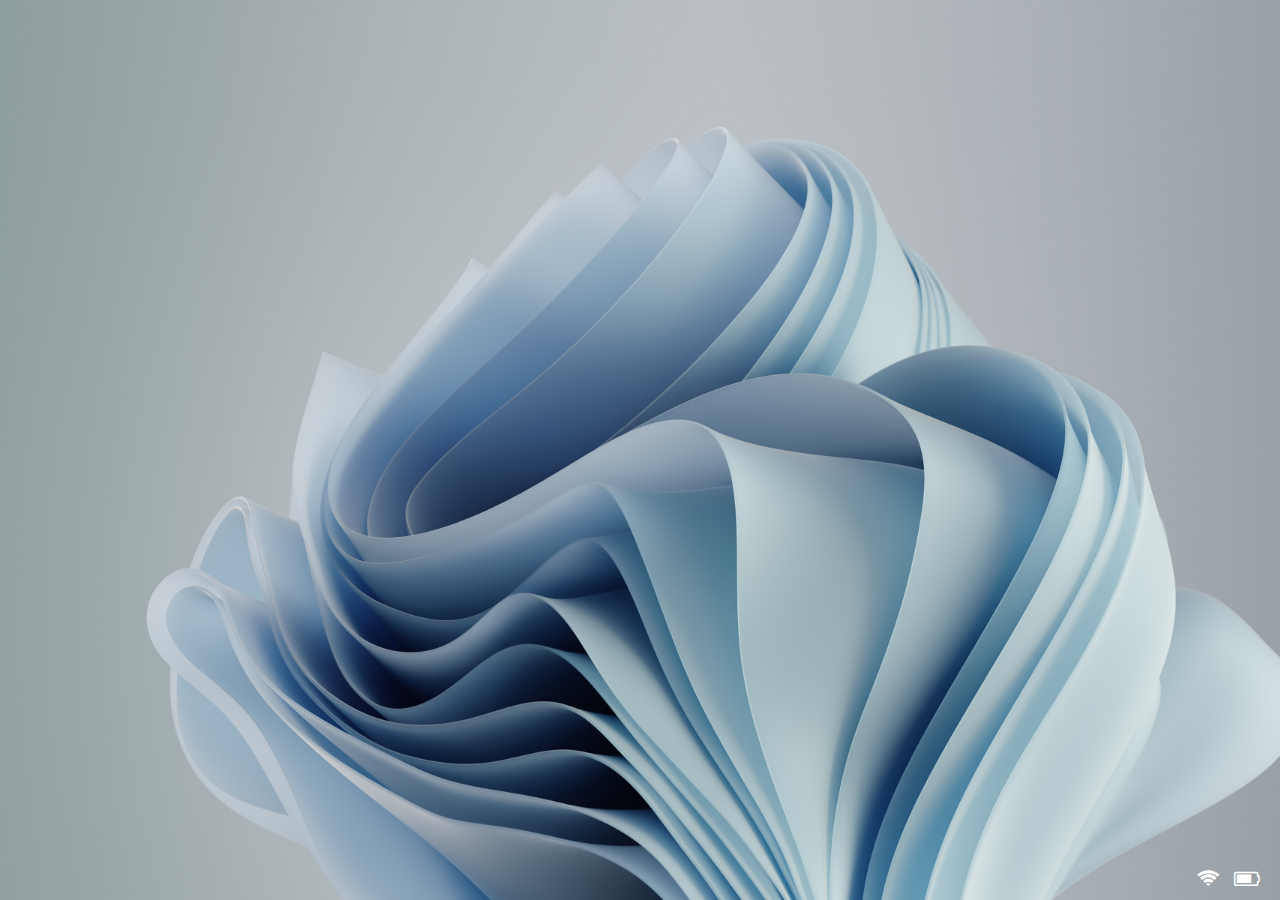
<file: index.html>
<!DOCTYPE html>
<html lang="en">
  <head>
    <meta charset="UTF-8" />
    <meta http-equiv="X-UA-Compatible" content="IE=edge" />
    <meta name="viewport" content="width=device-width, initial-scale=1.0" />
    <title>Lockscreen</title>
    <link rel="icon" href="media/favicon.ico" />
    <link rel="stylesheet" href="lockscreen.css" />
    <link
      href="https://cdn.jsdelivr.net/npm/bootstrap@5.1.3/dist/css/bootstrap.min.css"
      rel="stylesheet"
      integrity="sha384-1BmE4kWBq78iYhFldvKuhfTAU6auU8tT94WrHftjDbrCEXSU1oBoqyl2QvZ6jIW3"
      crossorigin="anonymous"
    />
    <link
      rel="stylesheet"
      href="https://stackpath.bootstrapcdn.com/font-awesome/4.7.0/css/font-awesome.min.css"
    />
  </head>
  <body>
    <center>
      <div class="login">
        <div class="user"><img src="media/user.jpg" /></div>
        <h1>ABHISHEK & SUJAL</h1>
        <input
          class="form-control me-2"
          type="password"
          placeholder="Password"
          aria-label="Search"
          style="
            width: 300px;
            background: linear-gradient(rgba(0, 0, 0, 0.4), rgba(0, 0, 0, 0.4));
            position: relative;
            top: 180px;
            left: 7px;
            color: white;
          "
          id="myInput"
        />
        <input type="checkbox" onclick="myFunction()" style="margin-top: 200px;"/>&nbsp;Show Password
        <p>Password hint: Abhishek & Lokesh</p>
      </div>
      <a href="index1.html" target="_blank"><div class="okbtn">OK</div></a>
    </center>

    <div class="footer">
      <i
        class="fa fa-globe"
        aria-hidden="true"
        style="font-size: 20px; color: white"
      ></i>
      <i
        class="fa fa-wifi"
        aria-hidden="true"
        style="font-size: 20px; color: white"
      ></i>
      <i
        class="fa fa-battery-three-quarters"
        aria-hidden="true"
        style="font-size: 20px; color: white"
      ></i>
      <i
        class="fa fa-power-off"
        aria-hidden="true"
        style="font-size: 20px; color: white"
      ></i>
    </div>
    <div id="lockAnimate">
      <center>
        <div class="timestamp">
          <h1><span id="time"></span></h1>
          <br>
          <h4><span id="date"></span></h4>
          <br />
        </div>
      </center>
      <div class="footer">
        <i
          class="fa fa-wifi"
          aria-hidden="true"
          style="font-size: 20px; color: white"
        ></i>
        <i
          class="fa fa-battery-three-quarters"
          aria-hidden="true"
          style="font-size: 20px; color: white"
        ></i>
      </div>
    </div>
  </body>
  <script>
    let a;
    let date;
    let time;
    const options = {
      weekday: "long",
      year: "numeric",
      month: "long",
      day: "numeric",
    };
    setInterval(() => {
      a = new Date();
      date = a.toLocaleDateString(undefined, options);
      time = a.getHours() + ":" + a.getMinutes();
      document.getElementById("time").innerHTML = time;
      document.getElementById("date").innerHTML = date;
    }, 1000);

    document.getElementById("lockAnimate").addEventListener("click", () => {
      document.getElementById("lockAnimate").style.top = "-800px";
    });

    function myFunction() {
      var x = document.getElementById("myInput");
      if (x.type === "password") {
        x.type = "text";
      } else {
        x.type = "password";
      }
    }
  </script>
</html>
</file>
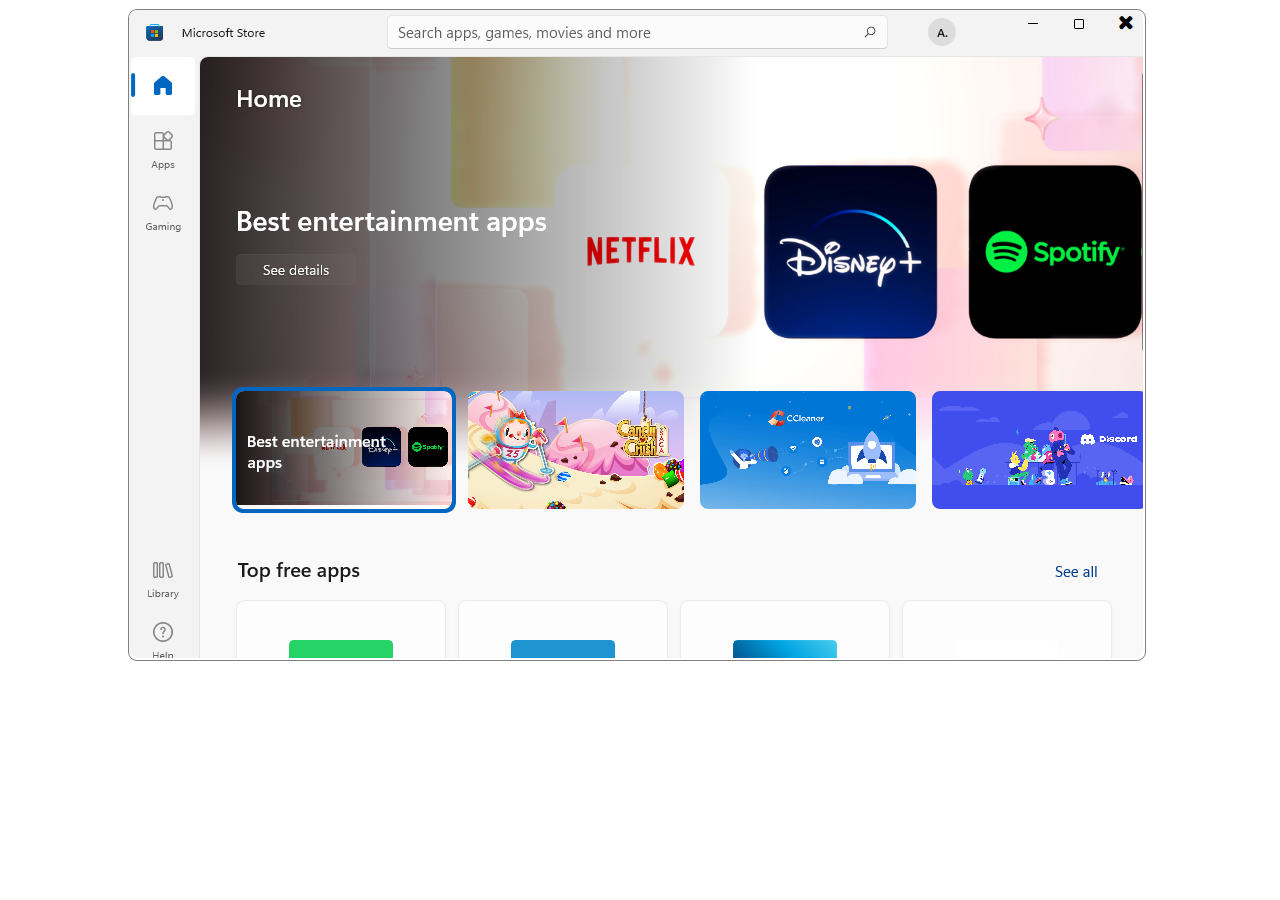
<file: appstore.html>
<!DOCTYPE html>
<html lang="en">
<head>
    <meta charset="UTF-8">
    <meta http-equiv="X-UA-Compatible" content="IE=edge">
    <meta name="viewport" content="width=device-width, initial-scale=1.0">
    <title>Document</title>
    <link rel="stylesheet" href="https://stackpath.bootstrapcdn.com/font-awesome/4.7.0/css/font-awesome.min.css"/>
    <style>
        .appstore{
            height: 650px;
            width: 1016px;
            border: 1px solid grey;
            border-radius: 9px;
            position: relative;
            top: 1px;
            left: 120px;
        }
        .appstore div  .fa-times:hover{
            color: red;
        }
    </style>
</head>
<body>
    <div class="appstore">
        <div>
            <i class="fa fa-times" aria-hidden="true" style="position: absolute; right: 11px; top: 2px; font-size: 20px;"></i></span>  
        </div>
        <img src="media/appstoreapp.png" style="border-radius: 9px;">
    </div>
</body>
</html>
</file>
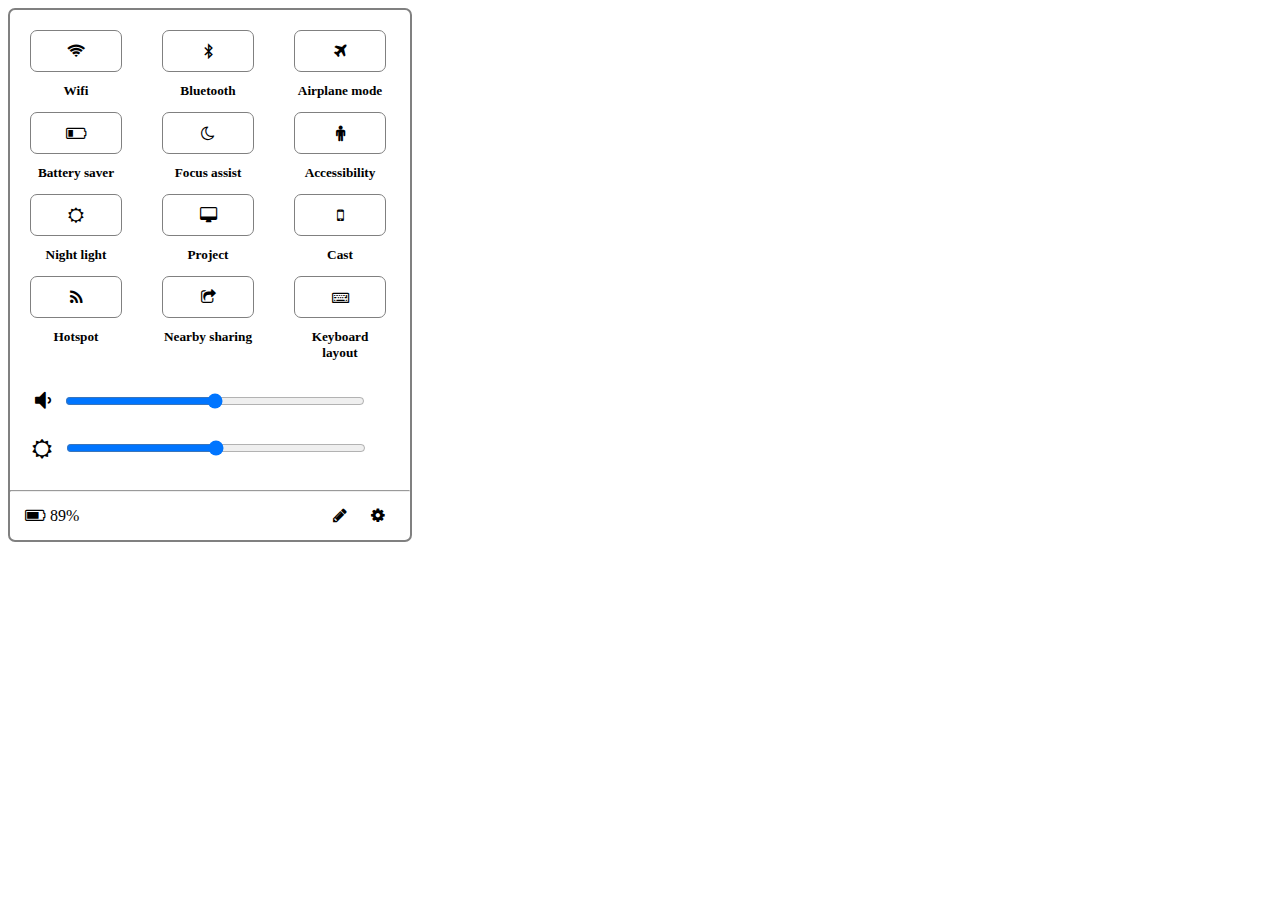
<file: control.html>
<!DOCTYPE html>
<html lang="en">
  <head>
    <meta charset="UTF-8" />
    <meta http-equiv="X-UA-Compatible" content="IE=edge" />
    <meta name="viewport" content="width=device-width, initial-scale=1.0" />
    <title>Document</title>
    <link rel="stylesheet" href="https://stackpath.bootstrapcdn.com/font-awesome/4.7.0/css/font-awesome.min.css"/>
    <style>
      .control {
        width: 400px;
        height: 530px;
        border: 2px solid grey;
        border-radius: 7px;
      }
      .content{
          display: flex;
      }
      div .content div{
        text-align: center;
        margin: 20px;
        width: 90px;
        height: 40px;
        border: 1px solid grey;
        border-radius: 7px;
      }
      div .content div .fa{
          margin-top: 12px;
      }
      .slid{
          margin-top: 50px;
          margin-left: 25px;
      }
      .slid2{
          margin-left: 22px;
          margin-top: 25px;
          margin-bottom: 30px;
      }
      .footbattery{
          margin-left: 15px;
          margin-top: 15px;
      }
    </style>
  </head>
  <body>
    <div class="control">
      <div class="content">
        <div class="wifi" id="onbtn">
            <i class="fa fa-wifi" aria-hidden="true"></i>
            <h5>Wifi</h5>
        </div>

        <div class="blue">
          <i class="fa fa-bluetooth-b" aria-hidden="true"></i>
          <h5>Bluetooth</h5>
        </div>

        <div class="air">
            <i class="fa fa-plane" aria-hidden="true"></i>
            <h5>Airplane mode</h5>
        </div>

      </div>
      
      <div class="content">
        <div class="batsav">
          <i class="fa fa-battery-quarter" aria-hidden="true"></i>
          <h5>Battery saver</h5>
        </div>

        <div class="prio">
            <i class="fa fa-moon-o" aria-hidden="true"></i>
            <h5>Focus assist</h5>
        </div>

        <div class="acces">
            <i class="fa fa-male" aria-hidden="true"></i>
            <h5>Accessibility</h5>
        </div>

      </div>
      <div class="content">
        <div class="night">
            <i class="fa fa-sun-o" aria-hidden="true"></i>
            <h5>Night light</h5>
        </div>

        <div class="project">
          <i class="fa fa-desktop" aria-hidden="true"></i>
          <h5>Project</h5>
        </div>

        <div class="cast">
            <i class="fa fa-mobile" aria-hidden="true"></i>
            <h5>Cast</h5>
        </div>

      </div>
      <div class="content">
        <div class="hotspot">
            <i class="fa fa-rss" aria-hidden="true"></i>
            <h5>Hotspot</h5>
        </div>

        <div class="share">
          <i class="fa fa-share-square-o" aria-hidden="true"></i>
          <h5>Nearby sharing</h5>
        </div>

        <div class="keybo">
          <i class="fa fa-keyboard-o" aria-hidden="true"></i>
          <h5>Keyboard layout</h5>
        </div>

      </div>


      <div class="slid">
        <i class="fa fa-volume-down" aria-hidden="true" style="font-size: 25px;"></i>&ensp;
        <input type="range" min="0" max="100" style="width: 300px;">
      </div>

      <div class="slid2">
        <i class="fa fa-sun-o" aria-hidden="true" style="font-size: 20px;"></i>&ensp;
        <input type="range" min="0" max="100" style="width: 300px;">
      </div>
<hr>
    <div class="footbattery">
        <i class="fa fa-battery-three-quarters" aria-hidden="true">&nbsp;89%</i>
        <i class="fa fa-pencil" aria-hidden="true" style="margin-left: 250px;"></i>
        <i class="fa fa-cog" aria-hidden="true" style="margin-left: 20px;"></i>
    </div>
    </div>
  </body>
</html>
</file>
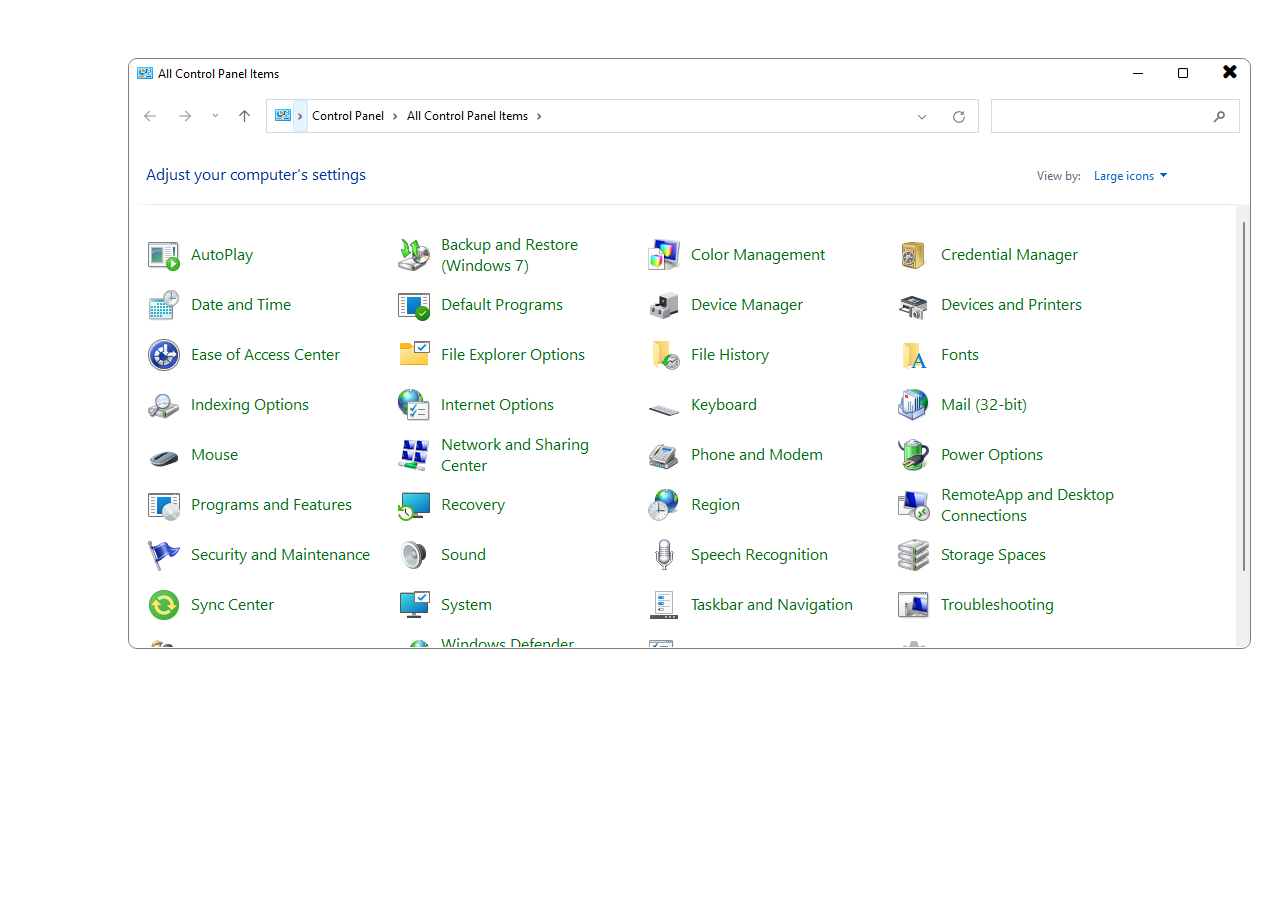
<file: controlpanel.html>
<!DOCTYPE html>
<html lang="en">
<head>
    <meta charset="UTF-8">
    <meta http-equiv="X-UA-Compatible" content="IE=edge">
    <meta name="viewport" content="width=device-width, initial-scale=1.0">
    <title>Document</title>
    <link rel="stylesheet" href="https://stackpath.bootstrapcdn.com/font-awesome/4.7.0/css/font-awesome.min.css"/>
    <style>
        .controlpanel{
            height: 589px;
            width: 1121px;
            border: 1px solid grey;
            border-radius: 9px;
            position: relative;
            top: 50px;
            left: 120px;
        }
        .controlpanel div  .fa-times:hover{
            color: red;
        }
    </style>
</head>
<body>
    <div class="controlpanel">
        <div>
            <i class="fa fa-times" aria-hidden="true" style="position: absolute; right: 12px; top: 2px; font-size: 20px;"></i></span>  
        </div>
        <img src="media/controlpanel.png" style="border-radius: 9px;">
    </div>
</body>
</html>
</file>
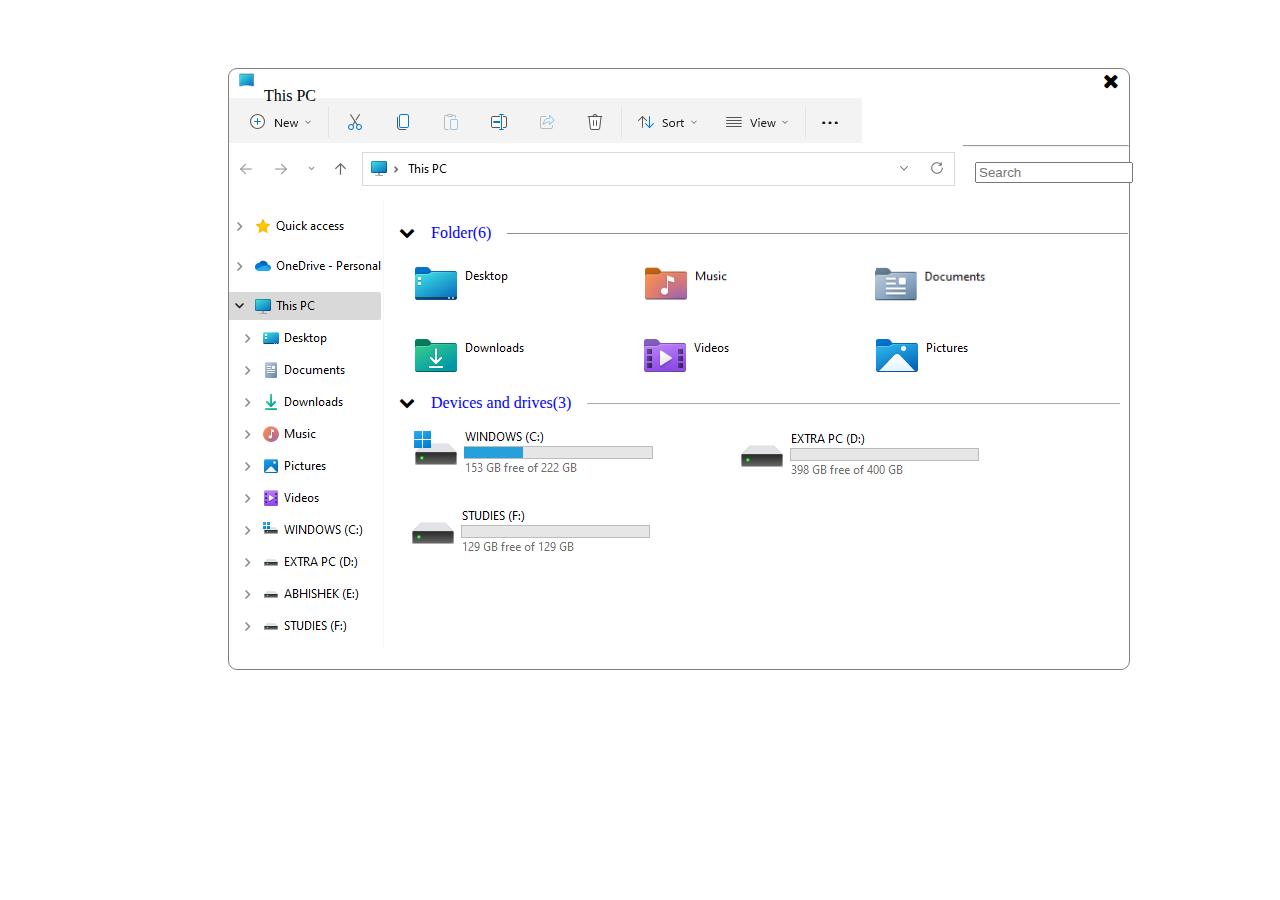
<file: div tab.html>
<!DOCTYPE html>
<html lang="en">
<head>
    <meta charset="UTF-8">
    <meta http-equiv="X-UA-Compatible" content="IE=edge">
    <meta name="viewport" content="width=device-width, initial-scale=1.0">
    <title>Document</title>
    <link href="https://cdn.jsdelivr.net/npm/bootstrap@5.1.3/dist/css/bootstrap.min.css" rel="stylesheet" integrity="sha384-1BmE4kWBq78iYhFldvKuhfTAU6auU8tT94WrHftjDbrCEXSU1oBoqyl2QvZ6jIW3" crossorigin="anonymous">
    <link rel="stylesheet" href="https://stackpath.bootstrapcdn.com/font-awesome/4.7.0/css/font-awesome.min.css">
    <style>
    .thisPC{
        height: 600px;
        width: 900px;
        border: 1px solid grey;
        border-radius: 9px;
        position: relative;
        top: 60px;
        left: 220px;
    }
    .title{
        border-radius: 9px;
        margin-left: 5px;
    }
    .title .fa:hover{
        color: red;
    }
    .title p{
        position: absolute;
        top: 2px;
        left: 35px;
        font-size: 16px;
    }
    .menu{
        margin-bottom: -10px;
    }
    .menu:hover{
        cursor: pointer;
    }
    .folder{
        display: flex;
        width: 715px;
        height: 52px;
        position: absolute;
        top: 190px;
        right: 6px;
    }
    .folder img{
        margin-right: 100px;
        height: 52px;
        width: 130px;
    }
    .folder2{
        display: flex;
        width: 715px;
        height: 52px;
        position: absolute;
        top: 262px;
        right: 6px;
    }
    .folder2 img{
        margin-right: 100px;
        height: 52px;
        width: 130px;
    }
    .folder img:hover{
        border: 2px solid rgb(0, 145, 255);
    }
    .folder2 img:hover{
        border: 2px solid rgb(0, 145, 255);
    }
    .drive{
        position: absolute;
        top: 350px;
        right: 73px;
    }
    .drive img{
        margin-right: 70px;
    }
    .drive img:hover{
        border: 1px solid rgb(0, 145, 255);
    }
    </style>
</head>
<body>
    <div class="thisPC">
        <div class="title">
            <img src="media/thispc_icon.png" height="25px" width="25px"><p>This PC</p>
            <i class="fa fa-times" aria-hidden="true" style="position: absolute; right: 10px; top: 2px; font-size: 20px;"></i></span>
        </div>
        <div class="menu">
            <img src="media/menubar.png">
        </div>
        <hr>
        <div style="margin-top: -10px;">
            <img src="media/taskbar.png"><input class="form-control me-2" type="search" placeholder="Search" aria-label="Search" style="width: 158px; position: absolute; right: -4px; top: 93px;">
        </div>
        <div class="main_cont">
            <img src="media/sidepanel.png">
            <i class="fa fa-chevron-down" aria-hidden="true" style="position: absolute; top: 155px; left: 170px;"><span style="color: blue;">&emsp;Folder(6)&emsp;<img src="media/li.png" width="85%"></span></i>
            <div class="folder">
                <img src="media/desktop.png">
                <img src="media/music.png">
                <img src="media/document.png">
            </div>
            <div class="folder2">
                <img src="media/downlod.png">
                <img src="media/video.png">
                <img src="media/picture.png">
            </div>
            <i class="fa fa-chevron-down" aria-hidden="true" style="position: absolute; top: 325px; left: 170px;"><span style="color: blue;">&emsp;Devices and drives(3)&emsp;<img src="media/li.png" width="73%"></span></i>
            <div class="drive">
                <img src="media/cdrive.png">
                <img src="media/ddrive.png"><br>
                <img src="media/fdrive.png">
            </div>
        </div>
    </div>
</body>
</html>
</file>
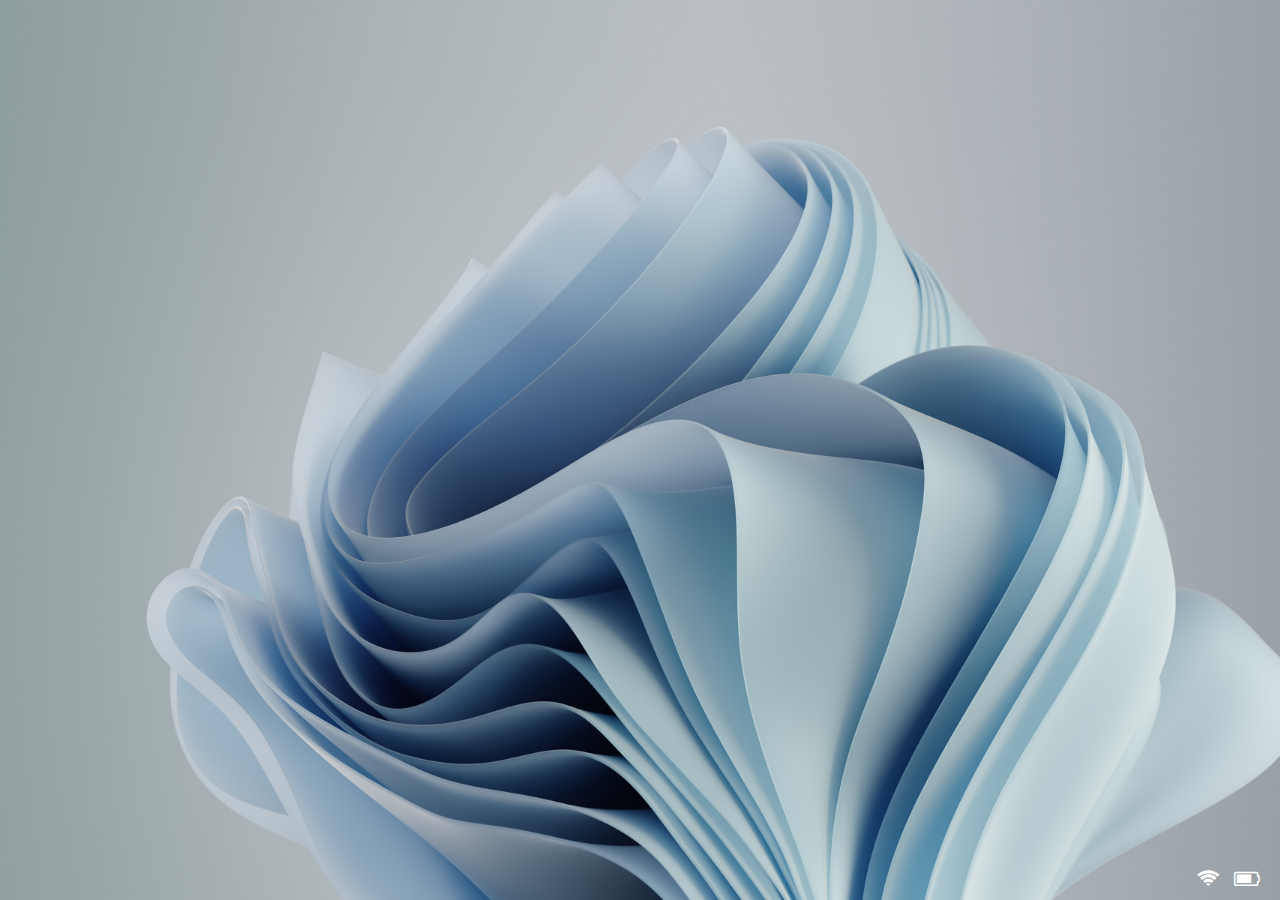
<file: index2.html>
<!DOCTYPE html>
<html lang="en">
  <head>
    <meta charset="UTF-8" />
    <meta http-equiv="X-UA-Compatible" content="IE=edge" />
    <meta name="viewport" content="width=device-width, initial-scale=1.0" />
    <title>Lockscreen</title>
    <link rel="icon" href="media/favicon.ico" />
    <link rel="stylesheet" href="lockscreen.css" />
    <link
      href="https://cdn.jsdelivr.net/npm/bootstrap@5.1.3/dist/css/bootstrap.min.css"
      rel="stylesheet"
      integrity="sha384-1BmE4kWBq78iYhFldvKuhfTAU6auU8tT94WrHftjDbrCEXSU1oBoqyl2QvZ6jIW3"
      crossorigin="anonymous"
    />
    <link
      rel="stylesheet"
      href="https://stackpath.bootstrapcdn.com/font-awesome/4.7.0/css/font-awesome.min.css"
    />
  </head>
  <body>
    <center>
      <div class="login">
        <div class="user"><img src="media/user.jpg" /></div>
        <h1>ABHISHEK & SUJAL</h1>
        <input
          class="form-control me-2"
          type="password"
          placeholder="Password"
          aria-label="Search"
          style="
            width: 300px;
            background: linear-gradient(rgba(0, 0, 0, 0.4), rgba(0, 0, 0, 0.4));
            position: relative;
            top: 180px;
            left: 7px;
            color: white;
          "
          id="myInput"
        />
        <input type="checkbox" onclick="myFunction()" style="margin-top: 200px;"/>&nbsp;Show Password
        <p>Password hint: Abhishek & Lokesh</p>
      </div>
      <a href="index.html" target="_blank"><div class="okbtn">OK</div></a>
    </center>

    <div class="footer">
      <i
        class="fa fa-globe"
        aria-hidden="true"
        style="font-size: 20px; color: white"
      ></i>
      <i
        class="fa fa-wifi"
        aria-hidden="true"
        style="font-size: 20px; color: white"
      ></i>
      <i
        class="fa fa-battery-three-quarters"
        aria-hidden="true"
        style="font-size: 20px; color: white"
      ></i>
      <i
        class="fa fa-power-off"
        aria-hidden="true"
        style="font-size: 20px; color: white"
      ></i>
    </div>
    <div id="lockAnimate">
      <center>
        <div class="timestamp">
          <h1><span id="time"></span></h1>
          <br>
          <h4><span id="date"></span></h4>
          <br />
        </div>
      </center>
      <div class="footer">
        <i
          class="fa fa-wifi"
          aria-hidden="true"
          style="font-size: 20px; color: white"
        ></i>
        <i
          class="fa fa-battery-three-quarters"
          aria-hidden="true"
          style="font-size: 20px; color: white"
        ></i>
      </div>
    </div>
  </body>
  <script>
    let a;
    let date;
    let time;
    const options = {
      weekday: "long",
      year: "numeric",
      month: "long",
      day: "numeric",
    };
    setInterval(() => {
      a = new Date();
      date = a.toLocaleDateString(undefined, options);
      time = a.getHours() + ":" + a.getMinutes();
      document.getElementById("time").innerHTML = time;
      document.getElementById("date").innerHTML = date;
    }, 1000);

    document.getElementById("lockAnimate").addEventListener("click", () => {
      document.getElementById("lockAnimate").style.top = "-800px";
    });

    function myFunction() {
      var x = document.getElementById("myInput");
      if (x.type === "password") {
        x.type = "text";
      } else {
        x.type = "password";
      }
    }
  </script>
</html>
</file>
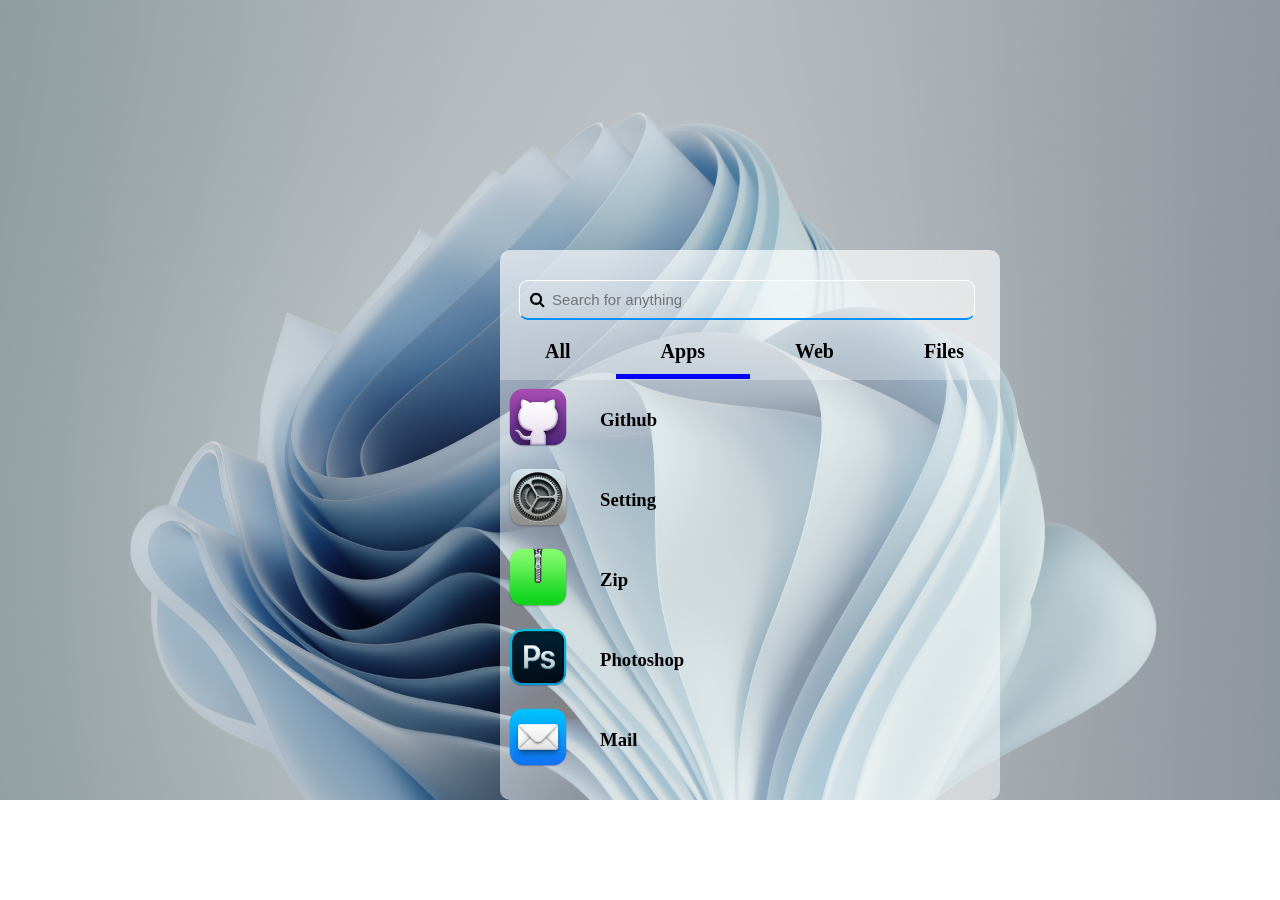
<file: search.html>
<!DOCTYPE html>
<html lang="en">
  <head>
    <meta charset="UTF-8" />
    <meta http-equiv="X-UA-Compatible" content="IE=edge" />
    <meta name="viewport" content="width=device-width, initial-scale=1.0" />
    <link
      rel="stylesheet"
      href="https://stackpath.bootstrapcdn.com/font-awesome/4.7.0/css/font-awesome.min.css"
    />
    <title>Document</title>
    <style>
      body {
        background: url(media/bg.jpg);
        background-repeat: no-repeat;
        background-size: cover;
      }
      #searchbar {
        height: 550px;
        width: 500px;
        background: linear-gradient(
          rgba(255, 255, 255, 0.5),
          rgba(255, 255, 255, 0.5)
        );
        border-radius: 10px;
        position: fixed;
        bottom: 100px;
        left: 500px;
      }
      #upersearch {
        height: 130px;
        width: 500px;
        background: linear-gradient(
          rgba(255, 255, 255, 0.3),
          rgba(255, 255, 255, 0.3)
        );
        border-top-right-radius: 10px;
        border-top-left-radius: 10px;
      }
      #typesearch {
        background: linear-gradient(
          rgba(255, 255, 255, 0.1),
          rgba(255, 255, 255, 0.1)
        );
        margin-top: 30px;
        height: 35px;
        width: 450px;
        font-size: 15px;
        border: 1px solid white;
        border-radius: 9px;
        border-bottom: 2px solid rgb(0, 145, 255);
      }
       #badd, #bapp, #bweb, #bfile{
          padding-left: 45px;
          padding-right: 45px;
          margin-top: 20px;
          font-size: 20px;
          font-weight: bold;
          padding-bottom: 11px;
      }
      #bapp{
          border-bottom: 5px solid blue;
      }
      #appdiv img{
          height: 70px;
          width: 70px;
          padding: 3px;
      }

    </style>
  </head>
  <body>
    <div id="searchbar">
      <div id="upersearch">
        <i class="fa fa-search" aria-hidden="true" style="position: relative; left: 30px;"></i>
        <input type="text" id="typesearch" placeholder="&ensp;&ensp;&ensp;&ensp;Search for anything" />
        <div style="display: flex">
          <div id="badd">All</div>
          <div id="bapp">Apps</div>
          <div id="bweb">Web</div>
          <div id="bfile">Files</div>
        </div>
        <div id="appdiv" >
            <img src="media/wgit.png">&ensp;&ensp;<h3 style="position: absolute; top: 140px; left: 100px;">Github</h3> <br>
            <img src="media/wsett.png">&ensp;&ensp;<h3 style="position: absolute; top: 220px; left: 100px;">Setting</h3> <br>
            <img src="media/wzip.png">&ensp;&ensp;<h3 style="position: absolute; top: 300px; left: 100px;">Zip</h3> <br>
            <img src="media/wphotoshop.png">&ensp;&ensp;<h3 style="position: absolute; top: 380px; left: 100px;">Photoshop</h3> <br>
            <img src="media/wmail.png">&ensp;&ensp;<h3 style="position: absolute; top: 460px; left: 100px;">Mail</h3> <br>
        </div>
      </div>
    </div>
    <script>
        document.getElementById('badd').addEventListener("click", () => {
            console.log("click")
            if(document.getElementById('badd').style.background == "white"){
                document.getElementById('badd').style.background = "blue";
            }
            else if(document.getElementById('badd').style.background == "blue"){
                document.getElementById('badd').style.background = "white";
            }
        })
    </script>
  </body>
</html>
</file>
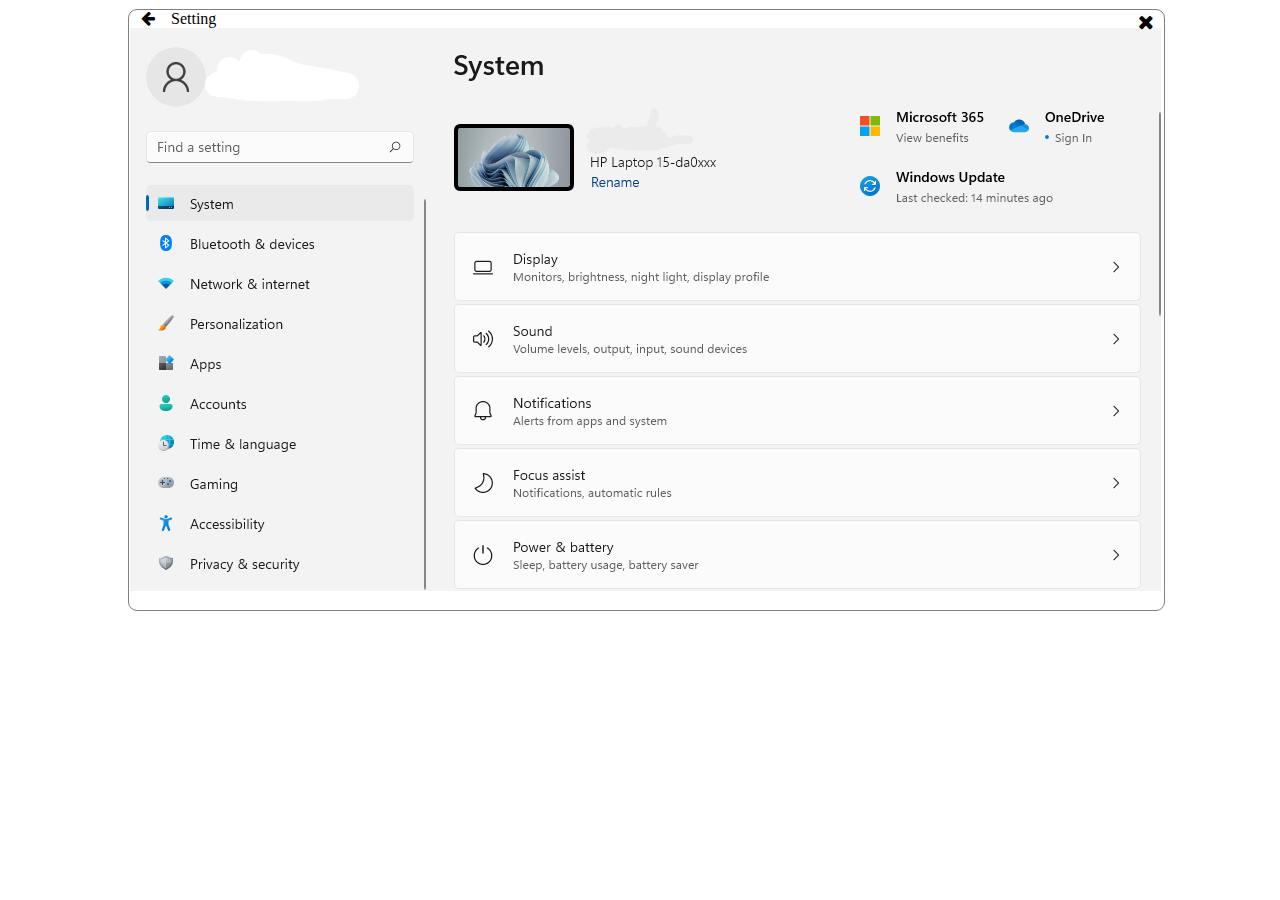
<file: setting.html>
<!DOCTYPE html>
<html lang="en">
<head>
    <meta charset="UTF-8">
    <meta http-equiv="X-UA-Compatible" content="IE=edge">
    <meta name="viewport" content="width=device-width, initial-scale=1.0">
    <title>Document</title>
    <link rel="stylesheet" href="https://stackpath.bootstrapcdn.com/font-awesome/4.7.0/css/font-awesome.min.css"/>
    <style>
        .setting{
            height: 600px;
            width: 1035px;
            border: 1px solid grey;
            border-radius: 9px;
            position: relative;
            top: 1px;
            left: 120px;
        }
        .setting div  .fa-times:hover{
            color: red;
        }
        .setting div  .fa-arrow-left:hover{
            color: rgb(0, 145, 255);
        }
    </style>
</head>
<body>
    <div class="setting">
        <div>
            &ensp;
            <i class="fa fa-arrow-left" aria-hidden="true"></i>&emsp;Setting
            <i class="fa fa-times" aria-hidden="true" style="position: absolute; right: 10px; top: 2px; font-size: 20px;"></i></span>  
        </div>
        <img src="media/settingapp.png">
    </div>
</body>
</html>
</file>
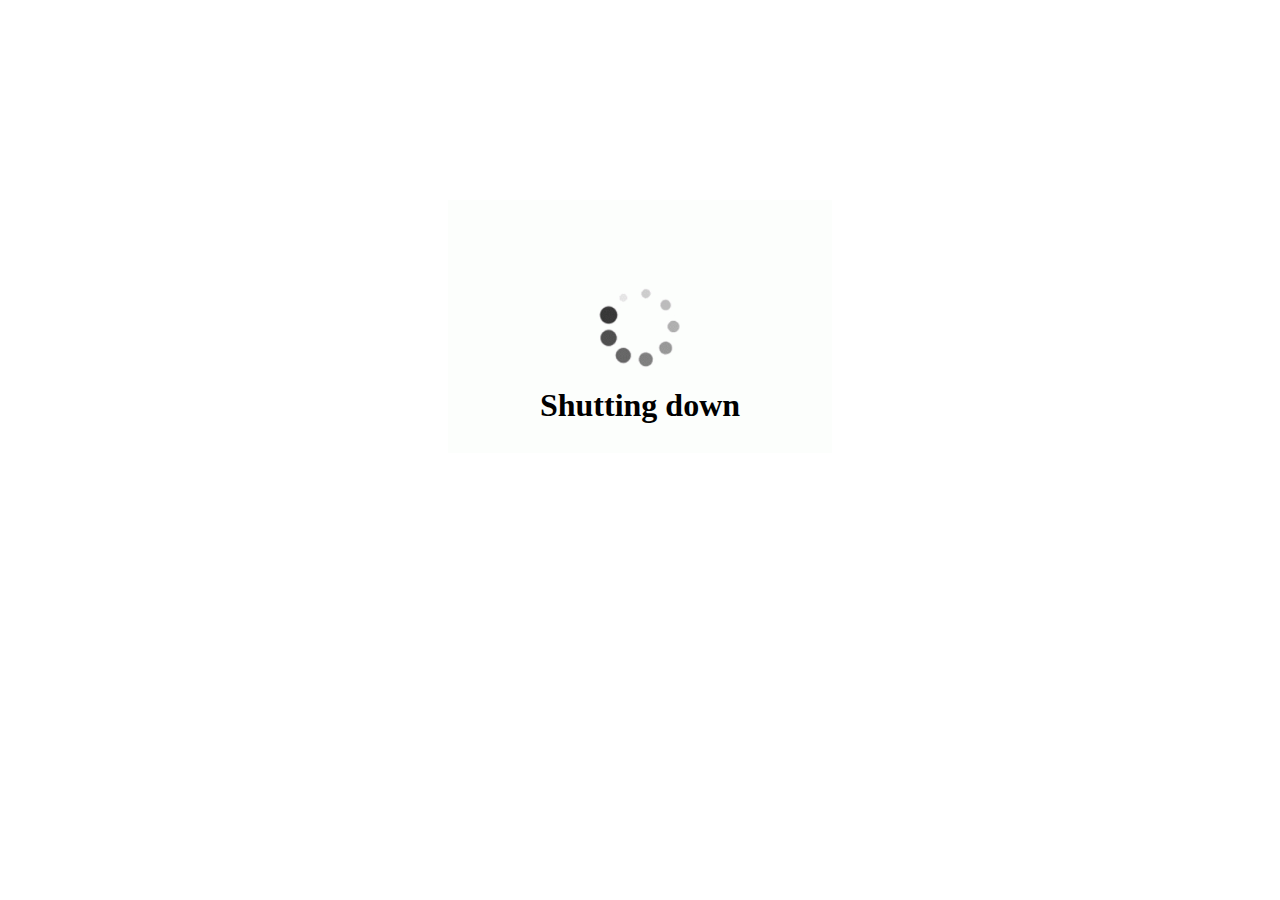
<file: shutdown.html>
<!DOCTYPE html>
<html lang="en">
<head>
    <meta charset="UTF-8">
    <meta http-equiv="X-UA-Compatible" content="IE=edge">
    <meta name="viewport" content="width=device-width, initial-scale=1.0">
    <title>Document</title>
    <style>
        *{
            margin: 0;
            padding: 0;
        }
        #shutbody{
            height: 768px;
            width: 100%;
        }
        #shutdown{
            position: relative;
            top: 200px;
        }
        #shutdown h1{
            margin-top: -70px;
        }
    </style>
</head>
<body>
    <div id="shutbody">
        <center>
            <div id="shutdown">
                <img src="media/loading.gif" width="30%">
                <h1>Shutting down</h1>
            </div>
            </center>
    </div>
</body>
<script>
    let shutdowndiv = document.getElementById('shutdown');
    function shutDown(){
        shutdowndiv.style.display = "none";
        document.getElementById('shutbody').style.backgroundColor = "black";
    }
    setTimeout(shutDown, 5000);
</script>
</html>
</file>
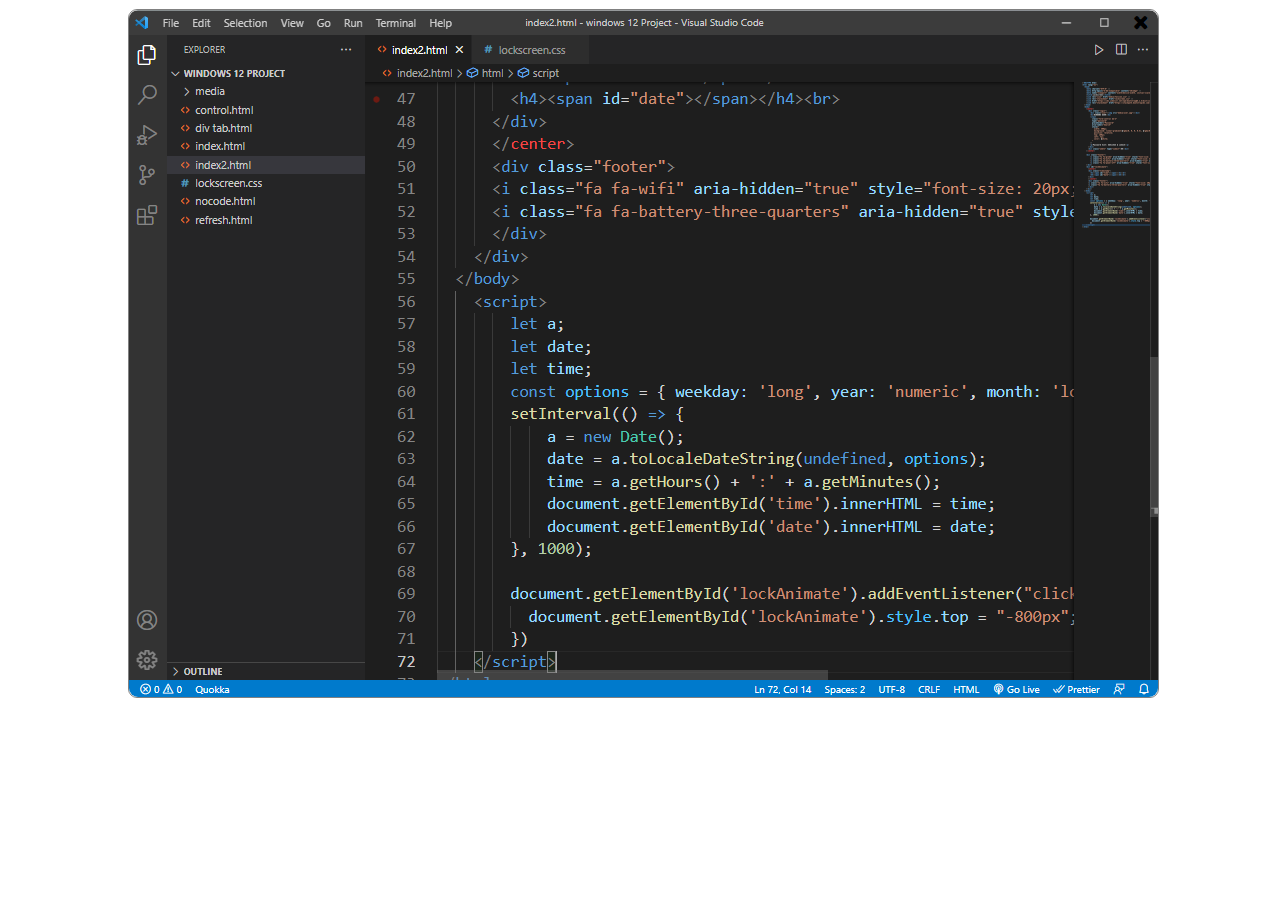
<file: vscodeapp.html>
<!DOCTYPE html>
<html lang="en">
<head>
    <meta charset="UTF-8">
    <meta http-equiv="X-UA-Compatible" content="IE=edge">
    <meta name="viewport" content="width=device-width, initial-scale=1.0">
    <title>Document</title>
    <link rel="stylesheet" href="https://stackpath.bootstrapcdn.com/font-awesome/4.7.0/css/font-awesome.min.css"/>
    <style>
        .vscode{
            height: 687px;
            width: 1029px;
            border: 1px solid grey;
            border-radius: 9px;
            position: relative;
            top: 1px;
            left: 120px;
        }
        .vscode div  .fa-times:hover{
            color: red;
        }
    </style>
</head>
<body>
    <div class="vscode">
        <div>
            <i class="fa fa-times" aria-hidden="true" style="position: absolute; right: 9px; top: 2px; font-size: 20px;"></i></span>  
        </div>
        <img src="media/vsapp.png" style="border-radius: 9px;">
    </div>
</body>
</html>
</file>
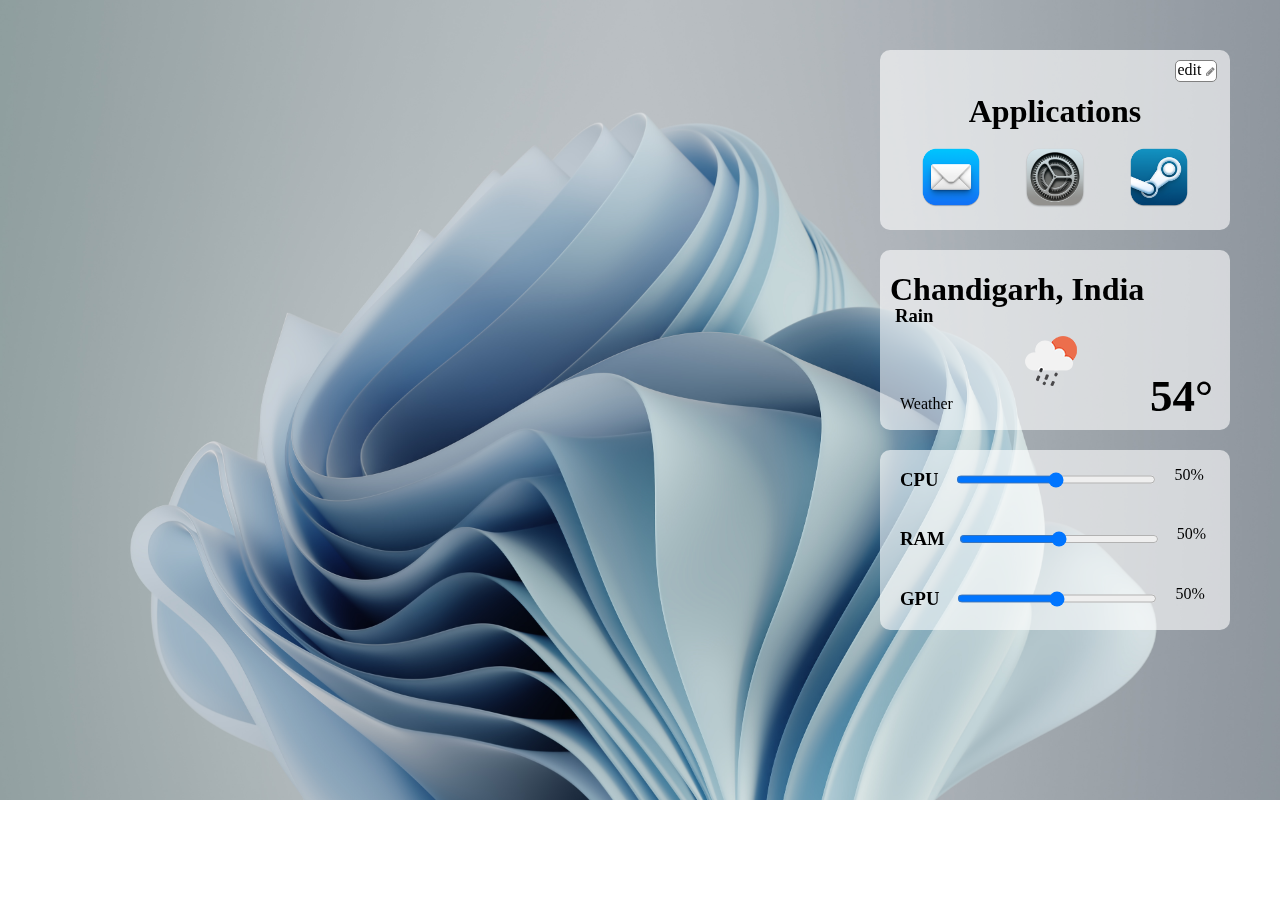
<file: widget.html>
<!DOCTYPE html>
<html lang="en">
  <head>
    <meta charset="UTF-8" />
    <meta http-equiv="X-UA-Compatible" content="IE=edge" />
    <meta name="viewport" content="width=device-width, initial-scale=1.0" />
    <title>Document</title>
    <link
      rel="stylesheet"
      href="https://stackpath.bootstrapcdn.com/font-awesome/4.7.0/css/font-awesome.min.css"
    />
    <style>
      body {
        background-image: url(media/bg.jpg);
        background-repeat: no-repeat;
        background-size: cover;
      }
      #first_widget,
      #second_widget,
      #third_widget {
        height: 180px;
        width: 350px;
        background: linear-gradient(
          rgba(255, 255, 255, 0.6),
          rgba(255, 255, 255, 0.6)
        );
        border-radius: 10px;
      }
      #first_widget div {
        background-color: white;
        text-align: center;
        width: 40px;
        height: 20px;
        position: relative;
        top: 10px;
        left: 295px;
        border: 1px solid grey;
        border-radius: 5px;
      }
      #first_widget div:hover {
        cursor: pointer;
        background-color: lightblue;
      }
      #first_widget img {
        padding-left: 15px;
        padding-right: 15px;
        margin-top: -10px;
      }
      #first_widget img:hover {
        cursor: pointer;
      }
      #first_widget {
        text-align: center;
        position: fixed;
        top: 50px;
        right: 50px;
      }
      #second_widget {
        position: fixed;
        top: 250px;
        right: 50px;
      }
      #third_widget {
        position: fixed;
        top: 450px;
        right: 50px;
      }
      #second_widget h1 {
        margin-left: 10px;
      }
      #second_widget h3 {
        margin-top: -25px;
        margin-left: 15px;
      }
      #second_widget p {
        margin-top: -20px;
        margin-left: 20px;
      }
      #second_widget h2 {
        margin-left: 270px;
        position: relative;
        top: -80px;
        font-size: 45px;
      }
      /* #third_widget h3{
          margin-left: 15px;
          margin-bottom: 40px;
      } */
      #third_widget div {
        margin-left: 20px;
        display: flex;
      }
    </style>
  </head>
  <body>
    <div id="first_widget">
      <div>
        edit&nbsp;<i class="fa fa-pencil" aria-hidden="true" style="font-size: 10px; color: grey"></i>
      </div>
      <h1>Applications</h1>
      <img src="media/wmail.png" width="20%" />
      <img src="media/wsett.png" width="20%" />
      <img src="media/wsteam.png" width="20%" />
    </div>
    <div id="second_widget">
      <h1>Chandigarh, India</h1>
      <h3>Rain</h3>
      <img
        src="media/wrain.png"
        style="margin-top: -35px; margin-left: 121px"
      />
      <p>Weather</p>
      <h2>54&deg;</h2>
    </div>
    <div id="third_widget">
      <div>
        <h3>CPU</h3>
        &ensp;&ensp;<input type="range" style="width: 200px" />&ensp;&ensp;
        <p>50%</p>
      </div>
      <div>
        <h3>RAM</h3>
        &nbsp;&ensp;<input type="range" style="width: 200px" />&ensp;&ensp;
        <p>50%</p>
      </div>
      <div>
        <h3>GPU</h3>
        &ensp;&ensp;<input type="range" style="width: 200px" />&ensp;&ensp;
        <p>50%</p>
      </div>
    </div>
  </body>
  <script>
    document.getElementById("wifibtn").addEventListener("click", () => {
      if (document.getElementById("control").style.right == "10px") {
        document.getElementById("control").style.right = "-550px";
      } else {
        document.getElementById("control").style.right = "10px";
      }
    });
  </script>
</html>
</file>
<file: lockscreen.css>
*{
    padding: 0;
    margin: 0;
}

body{
    height: 100vh;
    width: 100vw;
    background-image: linear-gradient(rgba(0,0,0,0.40),rgba(0,0,0,0.40)), url("media/bg.jpg");
    background-size: cover;
}
#lockAnimate{
    background-image: url("media/bg.jpg");
    background-size: cover;
    position: absolute;
    top: 0px;
    height: 100vh;
    width: 100%;
    background-color: white;
    transition: 0.1s;
}
.login h1{
    position: relative;
    top: 120px;
    color: white;
}
.timestamp{
    color: white;
    margin-top: 150px;
}
.timestamp h1 #time{
    font-size: 110px;
}
.login p{
    position: relative;
    top: 10px;
    color: white;
    font-size: 13px;
}
.user{
    height: 210px;
    width: 210px;
    position: relative;
    top: 110px;
    background: linear-gradient(rgba(256,256,256,0.3),rgba(256,256,256,0.3));
    border-radius: 50%;
}
.user img{
    height: 210px;
    width: 210px;
    border-radius: 50%;
}

.okbtn{
    width: 90px;
    background: linear-gradient(rgba(256,256,256,0.3),rgba(256,256,256,0.3));
    position: relative;
    top: 80px;
    border-radius: 5px;
    color: white;
    padding: 3px;
}

.okbtn:hover{
    border: 1.5px solid white;
}

.footer{
    position: absolute;
    bottom: 10px;
    right: 20px;
}
.footer .fa{
    padding-left: 10px;
}
.footer .fa:hover{
    cursor: pointer;
}
</file>
